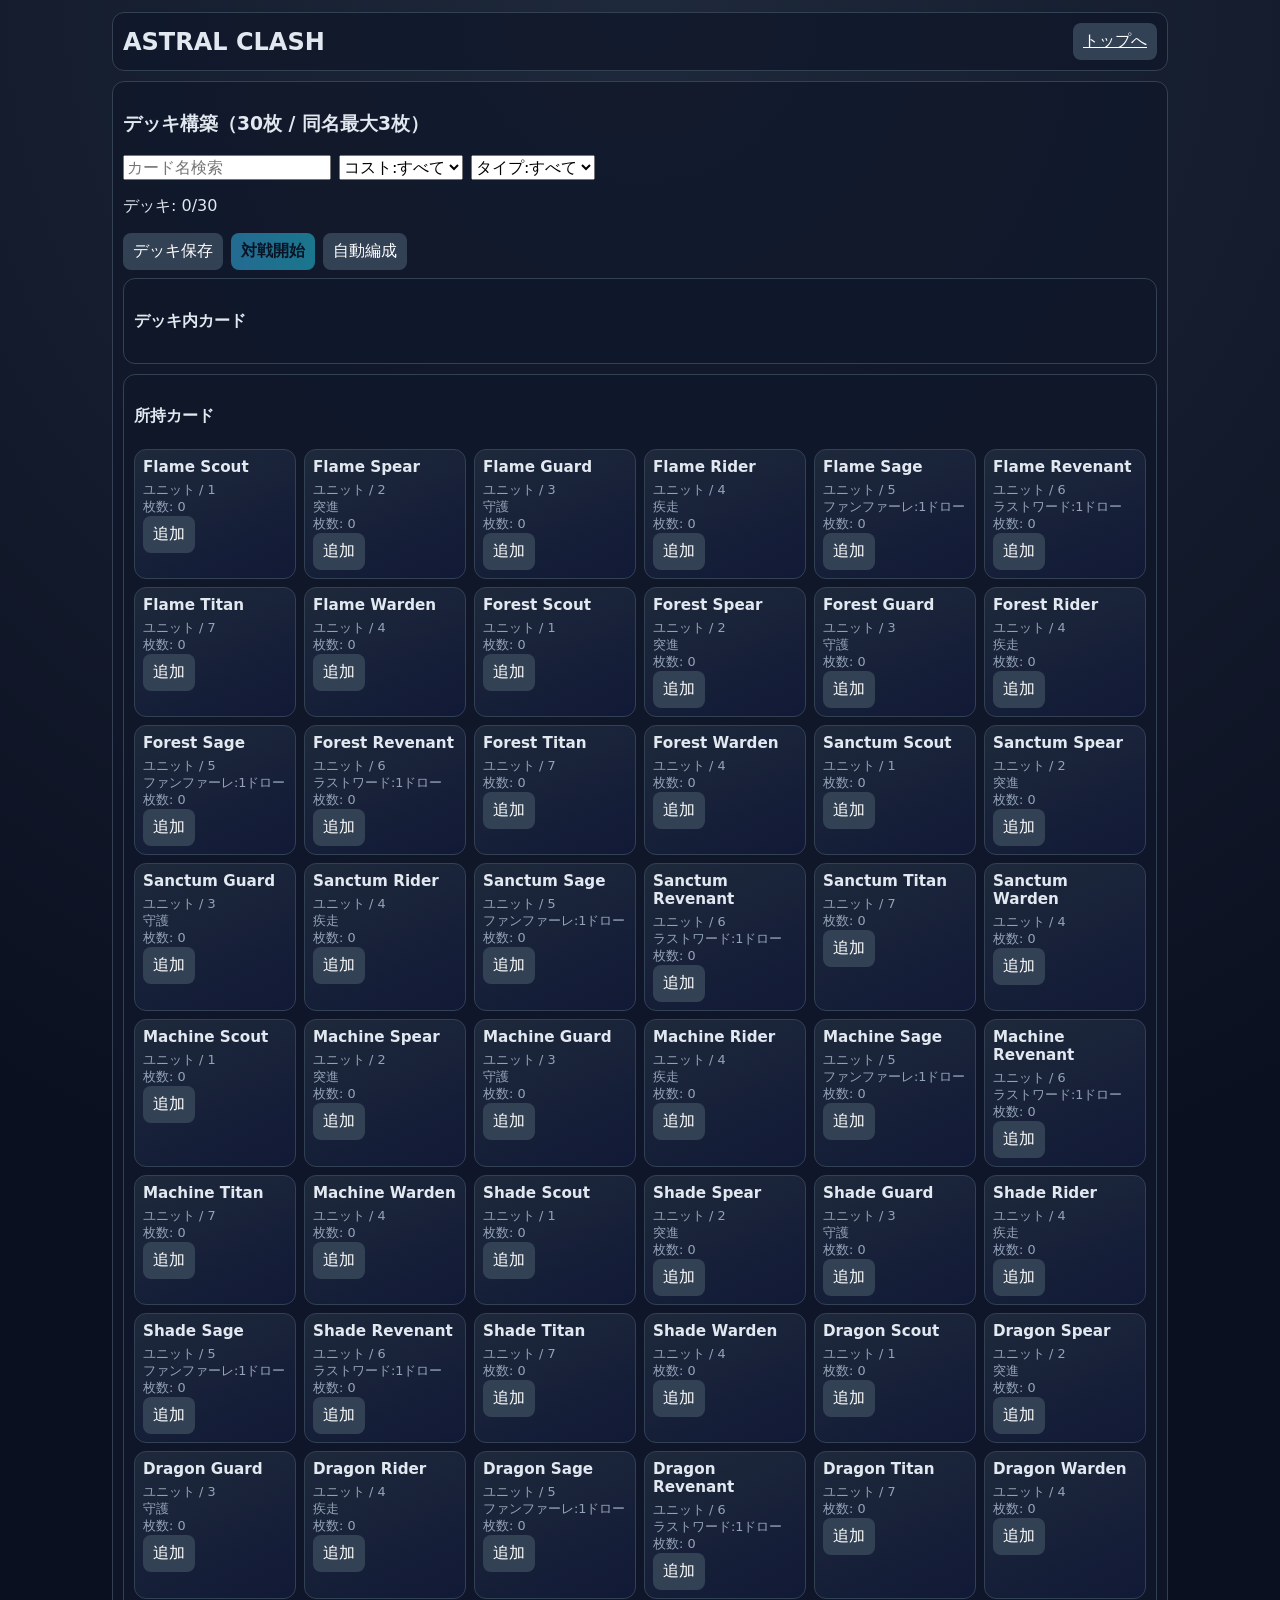
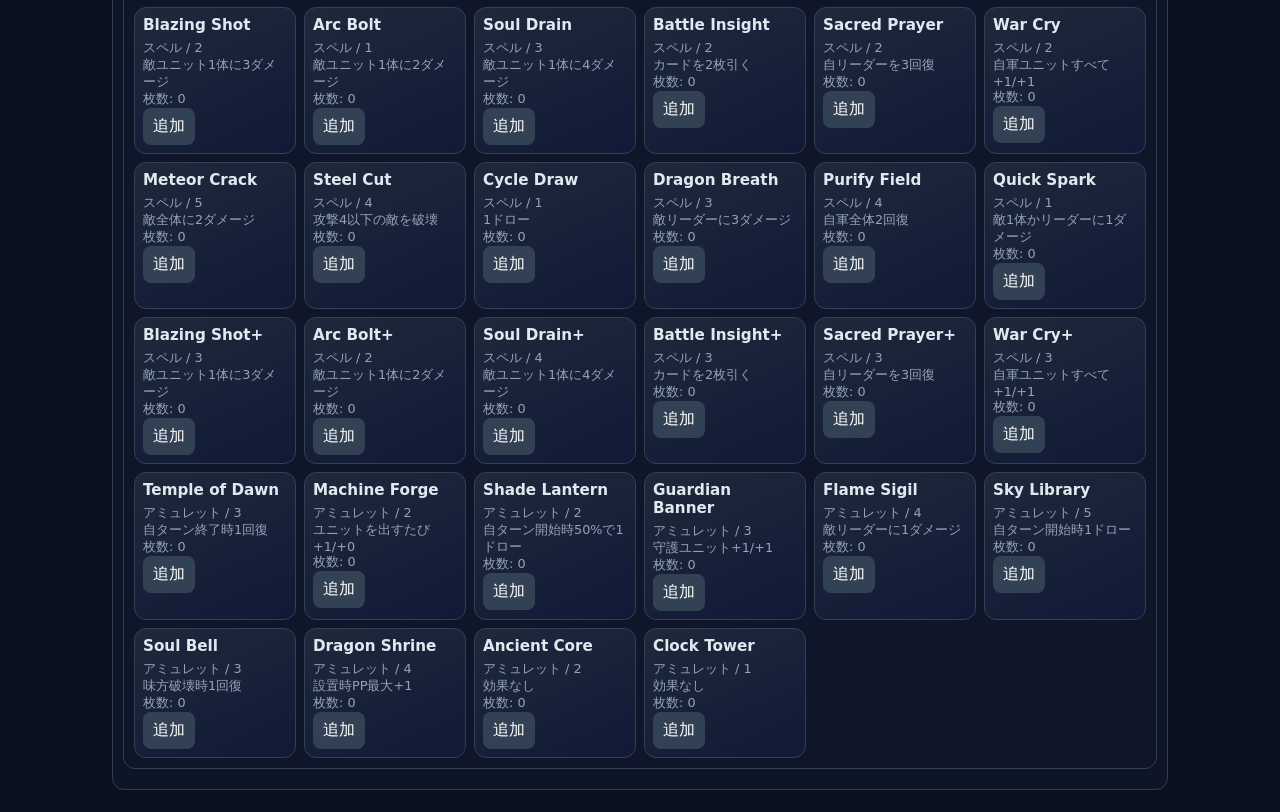
<file: game.html>
<!doctype html>
<html lang="ja">
  <head>
    <meta charset="UTF-8" />
    <meta name="viewport" content="width=device-width, initial-scale=1.0" />
    <title>Astral Clash - Game</title>
    <link rel="stylesheet" href="styles.css" />
  </head>
  <body>
    <main class="container">
      <header class="panel row" style="justify-content:space-between;align-items:center;">
        <h2 style="margin:0;">ASTRAL CLASH</h2>
        <a class="btn" href="index.html">トップへ</a>
      </header>

      <section id="deckView" class="panel">
        <h3>デッキ構築（30枚 / 同名最大3枚）</h3>
        <div class="row">
          <input id="search" placeholder="カード名検索" />
          <select id="costFilter"><option value="all">コスト:すべて</option></select>
          <select id="typeFilter">
            <option value="all">タイプ:すべて</option>
            <option value="unit">ユニット</option>
            <option value="spell">スペル</option>
            <option value="amulet">アミュレット</option>
          </select>
        </div>
        <p id="deckCount">デッキ: 0/30</p>
        <div class="row" style="margin-bottom:8px;">
          <button class="btn" id="saveDeck">デッキ保存</button>
          <button class="btn btn-primary" id="startBattle" disabled>対戦開始</button>
          <button class="btn" id="autoBuild">自動編成</button>
        </div>
        <div class="panel">
          <h4>デッキ内カード</h4>
          <div id="deckList" class="card-grid"></div>
        </div>
        <div class="panel">
          <h4>所持カード</h4>
          <div id="poolList" class="card-grid"></div>
        </div>
      </section>

      <section id="battleView" class="hidden">
        <div class="panel status" id="status"></div>
        <div class="panel">
          <h4>CPU盤面</h4>
          <div id="cpuBoard" class="row unit-row"></div>
        </div>
        <div class="panel">
          <h4>あなたの盤面</h4>
          <div id="playerBoard" class="row unit-row"></div>
        </div>
        <div class="panel">
          <h4>あなたの手札</h4>
          <div id="hand" class="row"></div>
        </div>
        <div class="row" style="margin-bottom:10px;">
          <button class="btn btn-primary" id="endTurn">ターン終了</button>
          <button class="btn" id="awaken">覚醒</button>
          <button class="btn" id="restart">再戦</button>
        </div>
        <div class="panel">
          <h4>ログ</h4>
          <div id="log" class="log"></div>
        </div>
      </section>
    </main>

    <script src="game.js"></script>
  </body>
</html>
</file>
<file: styles.css>
:root {
  --bg: #0b1020;
  --panel: #111936;
  --accent: #38bdf8;
  --accent2: #22d3ee;
  --text: #e2e8f0;
  --muted: #94a3b8;
  --danger: #f87171;
}
* { box-sizing: border-box; }
body {
  margin: 0;
  background: radial-gradient(circle at top, #1e293b, var(--bg) 50%);
  color: var(--text);
  font-family: 'Segoe UI', system-ui, sans-serif;
}
button, input, select { font: inherit; }
.landing {
  min-height: 100vh;
  display: grid;
  place-content: center;
  text-align: center;
  gap: 12px;
  padding: 20px;
}
.primary-btn {
  display: inline-block;
  text-decoration: none;
  background: linear-gradient(90deg, var(--accent), var(--accent2));
  color: #001221;
  font-weight: 700;
  padding: 12px 18px;
  border-radius: 12px;
}
.container { max-width: 1080px; margin: 0 auto; padding: 12px; }
.row { display: flex; gap: 8px; flex-wrap: wrap; }
.card-grid { display: grid; gap: 8px; grid-template-columns: repeat(auto-fill, minmax(160px, 1fr)); }
.card {
  background: linear-gradient(155deg, #1e293b, var(--panel));
  border: 1px solid #334155;
  border-radius: 12px;
  padding: 8px;
}
.card h4 { margin: 0 0 6px; font-size: .95rem; }
.small { font-size: .8rem; color: var(--muted); }
.panel { background: #0f172acc; border: 1px solid #334155; border-radius: 12px; padding: 10px; margin-bottom: 10px; }
.hidden { display: none; }
.btn { border: 0; border-radius: 8px; padding: 8px 10px; background: #334155; color: white; }
.btn:disabled { opacity: .5; }
.btn-primary { background: linear-gradient(90deg, var(--accent), var(--accent2)); color: #001221; font-weight: 700; }
.btn-danger { background: var(--danger); color: #180000; }
.status { display: grid; grid-template-columns: repeat(2, 1fr); gap: 6px; font-size: .92rem; }
.unit-row { min-height: 110px; }
.unit {
  width: 132px;
  padding: 6px;
  border: 1px solid #64748b;
  border-radius: 10px;
  background: #1e293bcc;
}
.unit.ready { border-color: #22d3ee; }
.log { max-height: 170px; overflow-y: auto; font-size: .85rem; line-height: 1.35; }
@media (max-width: 700px) {
  .unit { width: 46%; }
}
</file>
